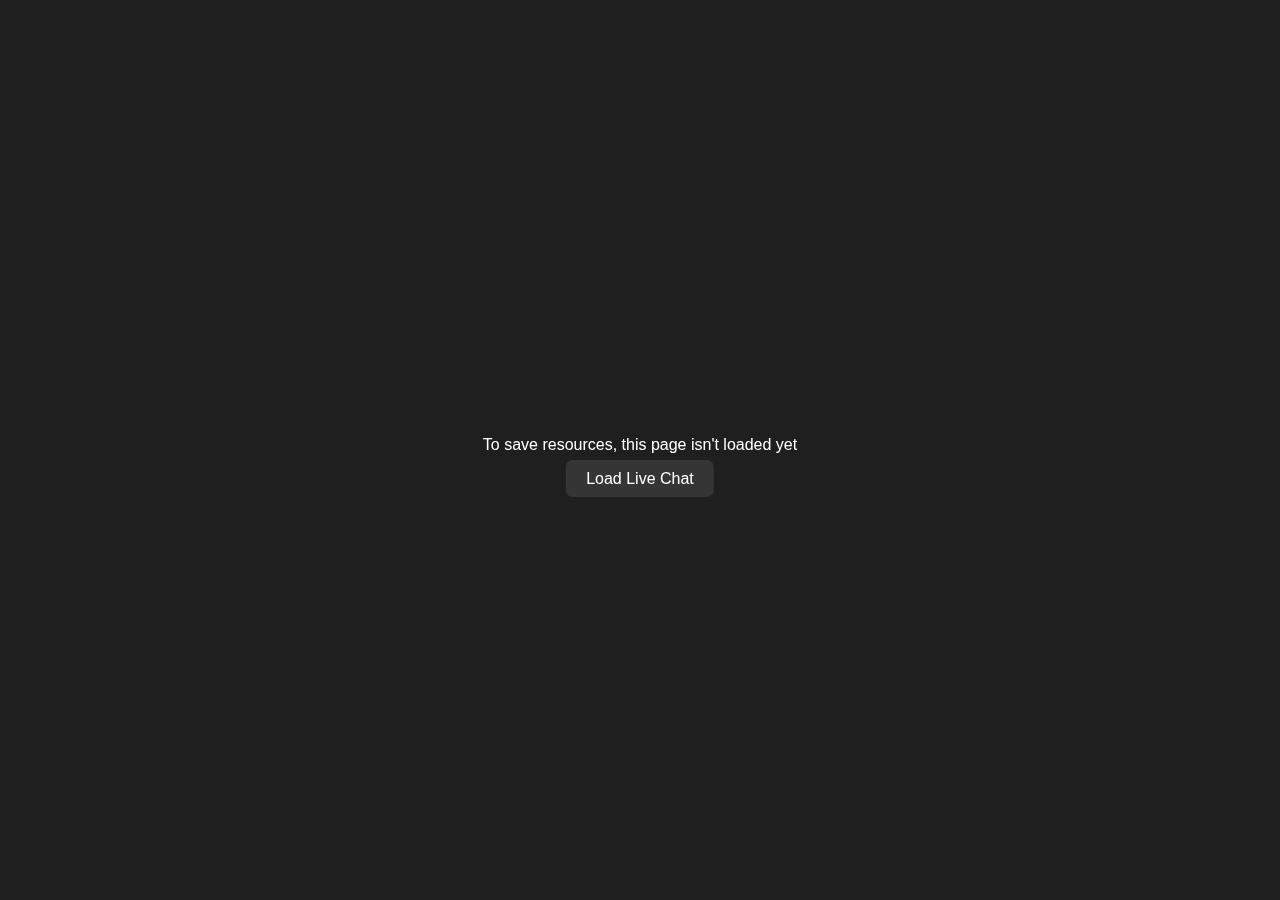
<file: page/hpr.html>
<html>
    <link rel="stylesheet" href="../css/page.css">
    <body>
        <div class="content">
            <p>To save resources, this page isn't loaded yet</p>
            <a href="./status.html">Load Live Chat</a>
        </div>
    </body>
</html>
</file>
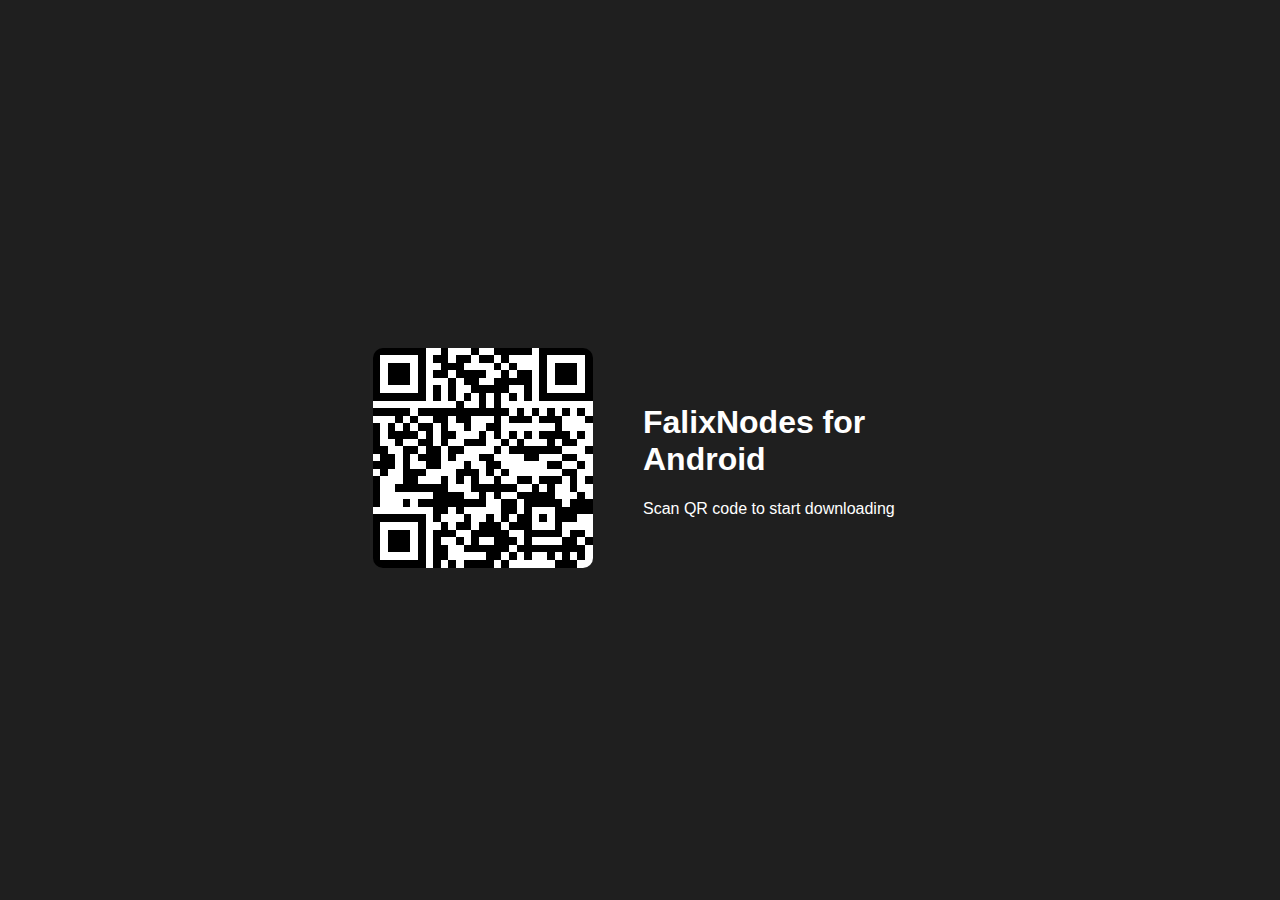
<file: page/iOS-QR.html>
<html>
    <title>FalixNodes for Android</title>
    <body>
        <img src="../src/images/iOS-Android.png">
        <div class="content">
            <h1>FalixNodes for Android</h1>
            <p>Scan QR code to start downloading</p>
        </div>
    </body>
</html>

<style>
    body {
    background: #1F1F1F;
}
body {
    width: 650px;
    left: 50%;
    transform: translate(-50%);
    position: absolute;
    top: 50%;
}
img {
    border-radius: 10px;
    position: fixed;
    top: 50%;
    transform: translate(0px, -50%);
    left: 50px;
}
.content {
    position: fixed;
    top: 50%;
    transform: translate(0px, -50%);
    left: 320px;
    font-family: arial;
    color: white;
}
</style>
</file>
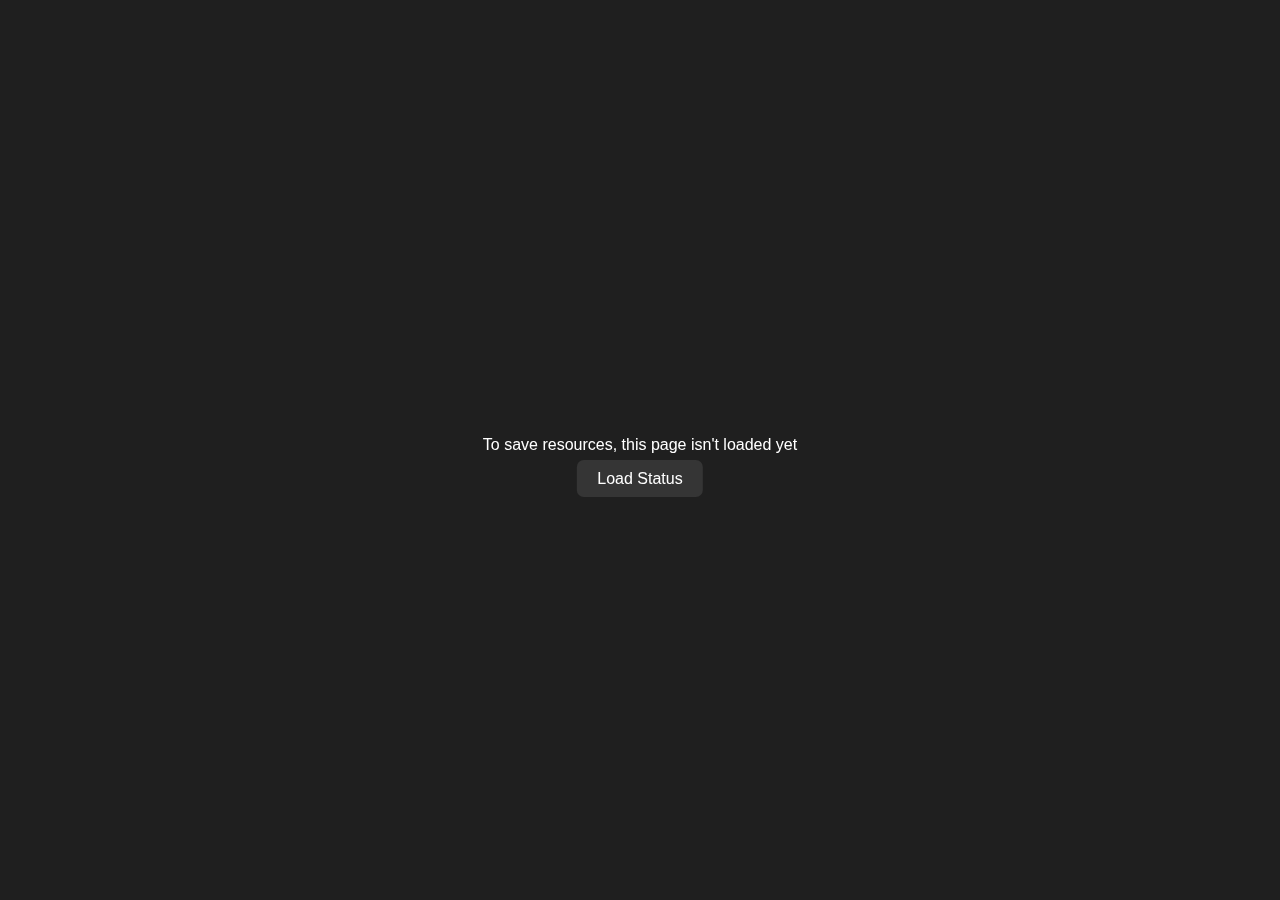
<file: page/sr.html>
<html>
    <link rel="stylesheet" href="../css/page.css">
    <body>
        <div class="content">
            <p>To save resources, this page isn't loaded yet</p>
            <a href="./status.html">Load Status</a>
        </div>
    </body>
</html>
</file>
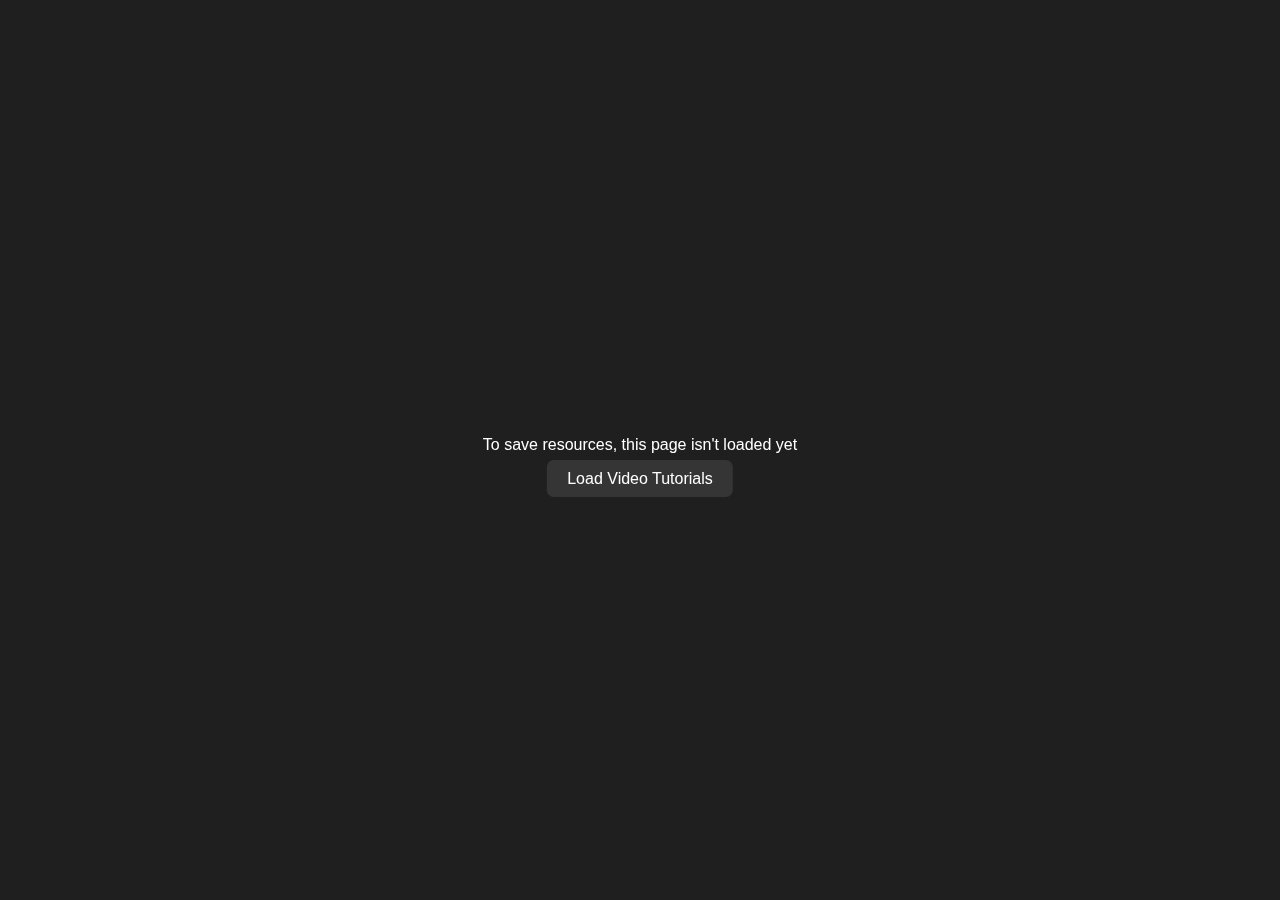
<file: page/tvr.html>
<html>
    <link rel="stylesheet" href="../css/page.css">
    <body>
        <div class="content">
            <p>To save resources, this page isn't loaded yet</p>
            <a href="./tutorial-video.html">Load Video Tutorials</a>
        </div>
    </body>
</html>
</file>
<file: css/page.css>
* {box-sizing: border-box}








/* width */
::-webkit-scrollbar {
  width: 1px;
}

/* Track */
::-webkit-scrollbar-track {
  background: transparent; 
}
 
/* Handle */
::-webkit-scrollbar-thumb {
  background: #6a5edc;
}

/* Handle on hover */
::-webkit-scrollbar-thumb:hover {
  background: #6b5edc7a;
}








body, html {
  height: 100%;
  margin: 0;
  font-family: Arial;
  background: #1F1F1F;
  color: white;
}

a {
    color: white;
    text-decoration: none;
    background: #353535;
    padding: 10px 20px;
    border-radius: 7px;
}
.content {
    position: fixed;
    top: 50%;
    left: 50%;
    transform: translate(-50%, -30px);
    text-align: center;
}

iframe {
  position: absolute;
  top: 0px;
  left: 0px;
  width: -webkit-fill-available;
  height: -webkit-fill-available;
  border: none;
  filter: brightness(0.5);
}
</file>
